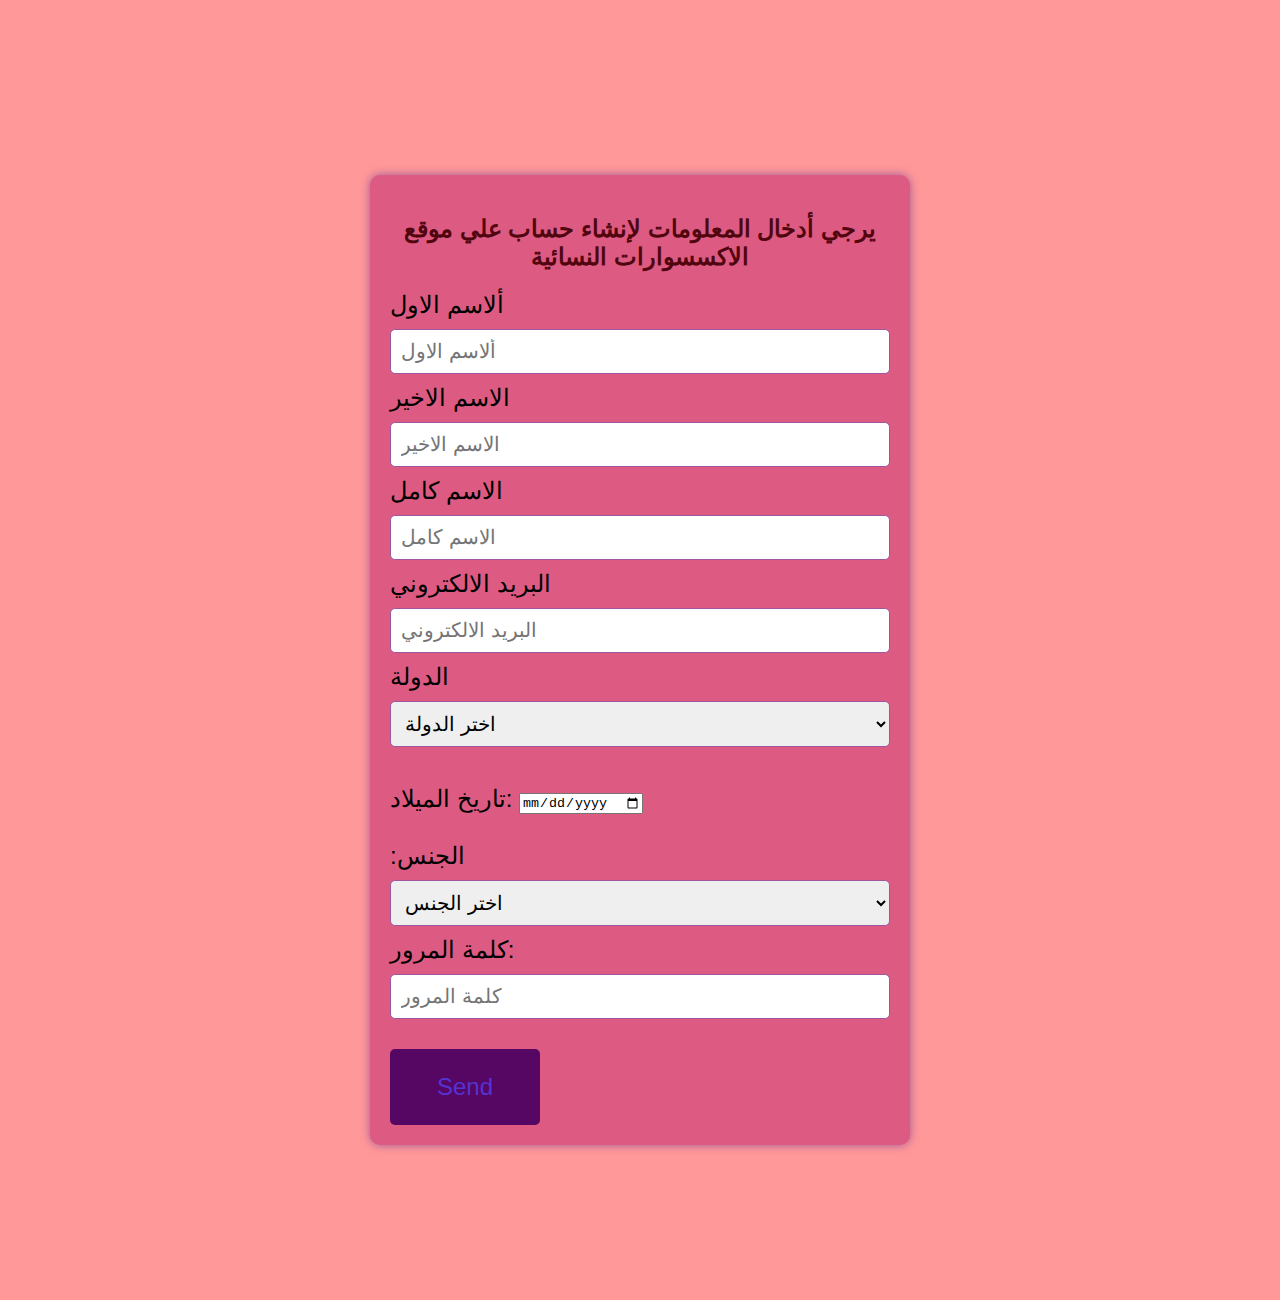
<file: index.html>
<!DOCTYPE html>
<html lang="en">
<head>
    <meta charset="UTF-8">
    <meta name="viewport" content="width=device-width, initial-scale=1.0">
    <title>Accessories</title>
    <style>
        body{
            font-family:Arial,sans-serif ;
            display:flex;
            justify-content: center;
            align-items: center;
            height: 100vh;
            margin: 0;
             background-color:  #FF9898;
            padding: 200px;
        }
        form{
            font-size: 24px;
            background-color:#DD5B82 ;
            padding: 20px;
            border-radius:10px;
            box-shadow:0 0 10px #9E579D;
            max-width: 500px;
            width:100%;
            margin-top: 20px;
            
        }
        h2{
            text-align: center;
            color: #51050F;
            font-size:24px;
            margin-bottom: 20px;
        }
        input[type="text"],input[type="password"],input[type="email"],input[type="data"],select{
            width: 100%;
            padding: 10px;
            margin:10px 0 ;
            box-sizing: border-box;
            border:1px solid #9E579D;
            border-radius: 5px;
            font-size: 20px;
        }
        input[type="submit"]{
            background-color: #560764;
            color:#5432D3;
            padding: 24px;
            border: none;
            border-radius: 5px;
            font-size:24px ;
            margin-top: 20px;
            width: 150px;
            cursor: pointer;
            transition: background-color0.3s,transform 0.3s;

        }
        
        input[type="submit"]:hover{
            background-color: #7B6CF6;
        
        }
        input[type="submit"]:active{
            transform: scale(0.98);
        }
        input[type="submit"]:focus{
            outline: none;
        }
    </style>
</head>
<body>
      <form id="l1">
        <h2>يرجي أدخال المعلومات لإنشاء حساب علي موقع الاكسسوارات النسائية </h2>
        <label for="first name">ألاسم الاول</label>
        <input type="text" id="first name" name="first name" placeholder="ألاسم الاول" required>
        <label for="last name">الاسم الاخير</label>
        <input type="text" id="last name"name="last name" placeholder="الاسم الاخير"required>
        <label for="full name">الاسم كامل</label>
        <input type="text" id="full name"name="full name"placeholder="الاسم كامل"required>
        <label for="email">البريد الالكتروني</label>
        <input type="email"id="email"name="email"placeholder="البريد الالكتروني"required>
        <label for="country">الدولة</label>
        <select id="country"name="country"required>
            <option value="">اختر الدولة</option>
            <option value="egypt">مصر</option>
            <option value="saudi arabic">السعوديه</option>
            <option value="syria">سوريا</option>
            <option value="palestine">فلسطين</option>
            <option value="morocco">المغرب</option>
        </select>
        <br><br>
        <label for="birthdate">تاريخ الميلاد:</label>
        <input type="date" id="birthdate" name="birthdate" required>
        <br><br>
        <label for="gender">الجنس:</label>
        <select id="gender" name="gender" required>
            <option value="">اختر الجنس</option>
            <option value="male">ذكر</option>
            <option value="female">أنثى</option>
        </select>
        
        <label for="password">كلمة المرور:</label>
        <input type="password" id="password" name="password" placeholder="كلمة المرور" required>
        
        <input type="submit" value="Send">
    </form>

    <script>
        
        document.getElementById('l1').addEventListener('submit', function(event) {
            event.preventDefault(); 
            const firstName = document.getElementById('first name').value;
            const lastName = document.getElementById('last name').value;
            const fullName = document.getElementById('full name').value;
            const email = document.getElementById('email').value;
            const country = document.getElementById('country').value;
            const birthdate = document.getElementById('birthdate').value;
            const gender = document.getElementById('gender').value;
            const password = document.getElementById('password').value;

            
            if (firstName && lastName && fullName && email && country &&  birthdate && gender && password) {
                
                window.location.href = 'typs.html'; 
            } else {
                alert('الرجاء إدخال جميع البيانات بشكل صحيح.');
            }
        });
    </script>
</body>
</html>
</file>
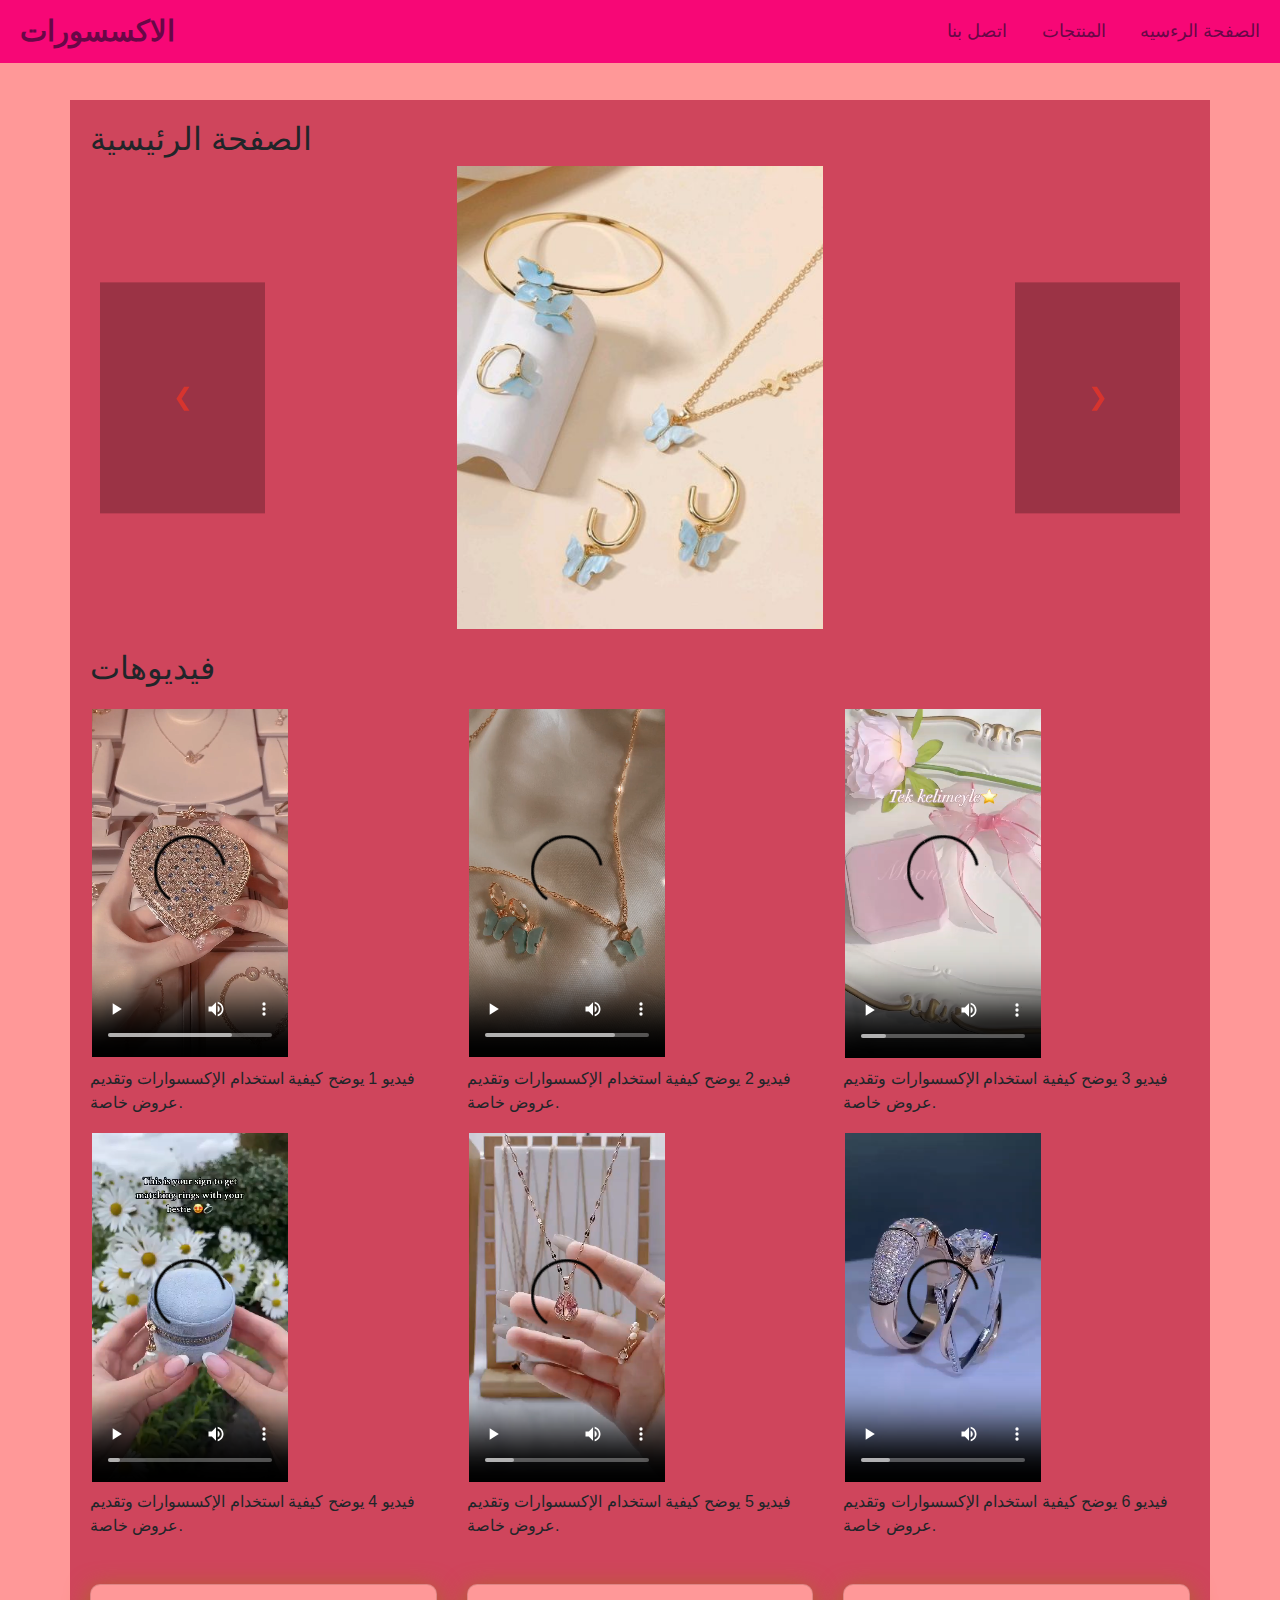
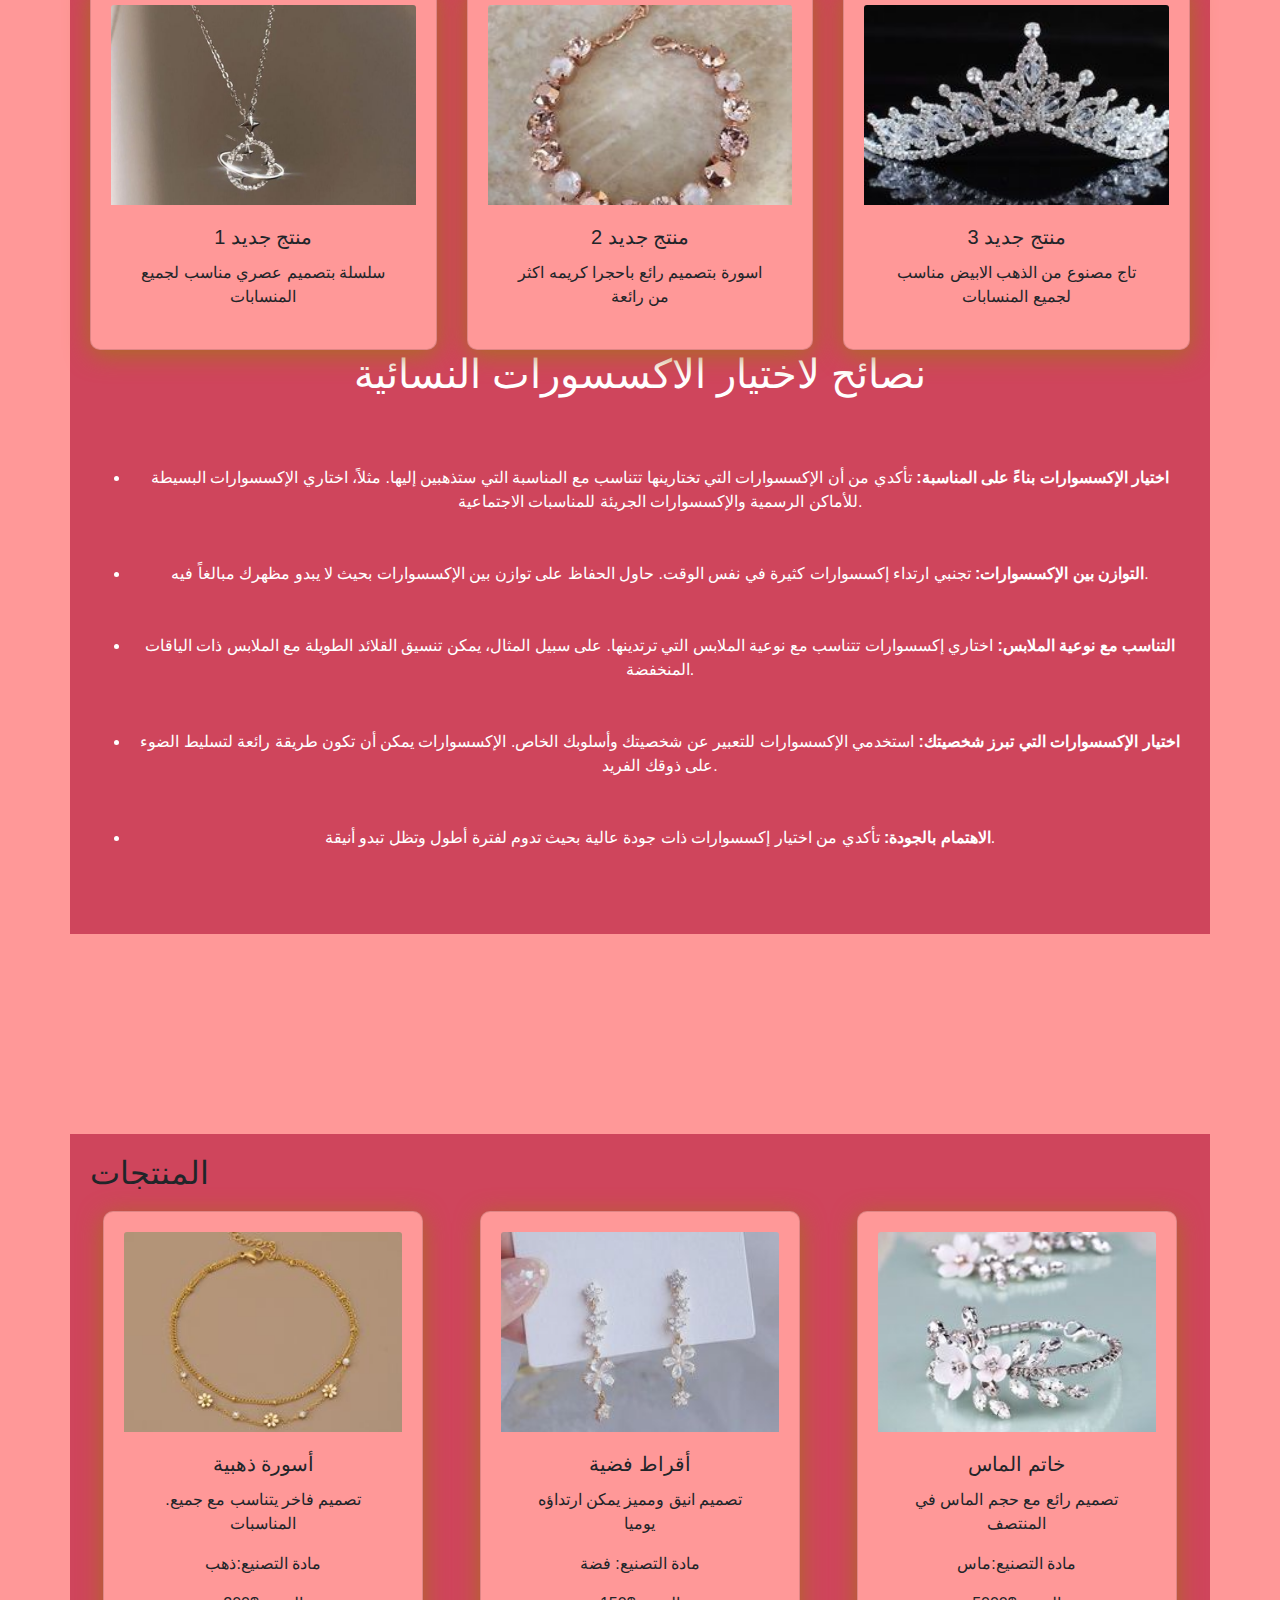
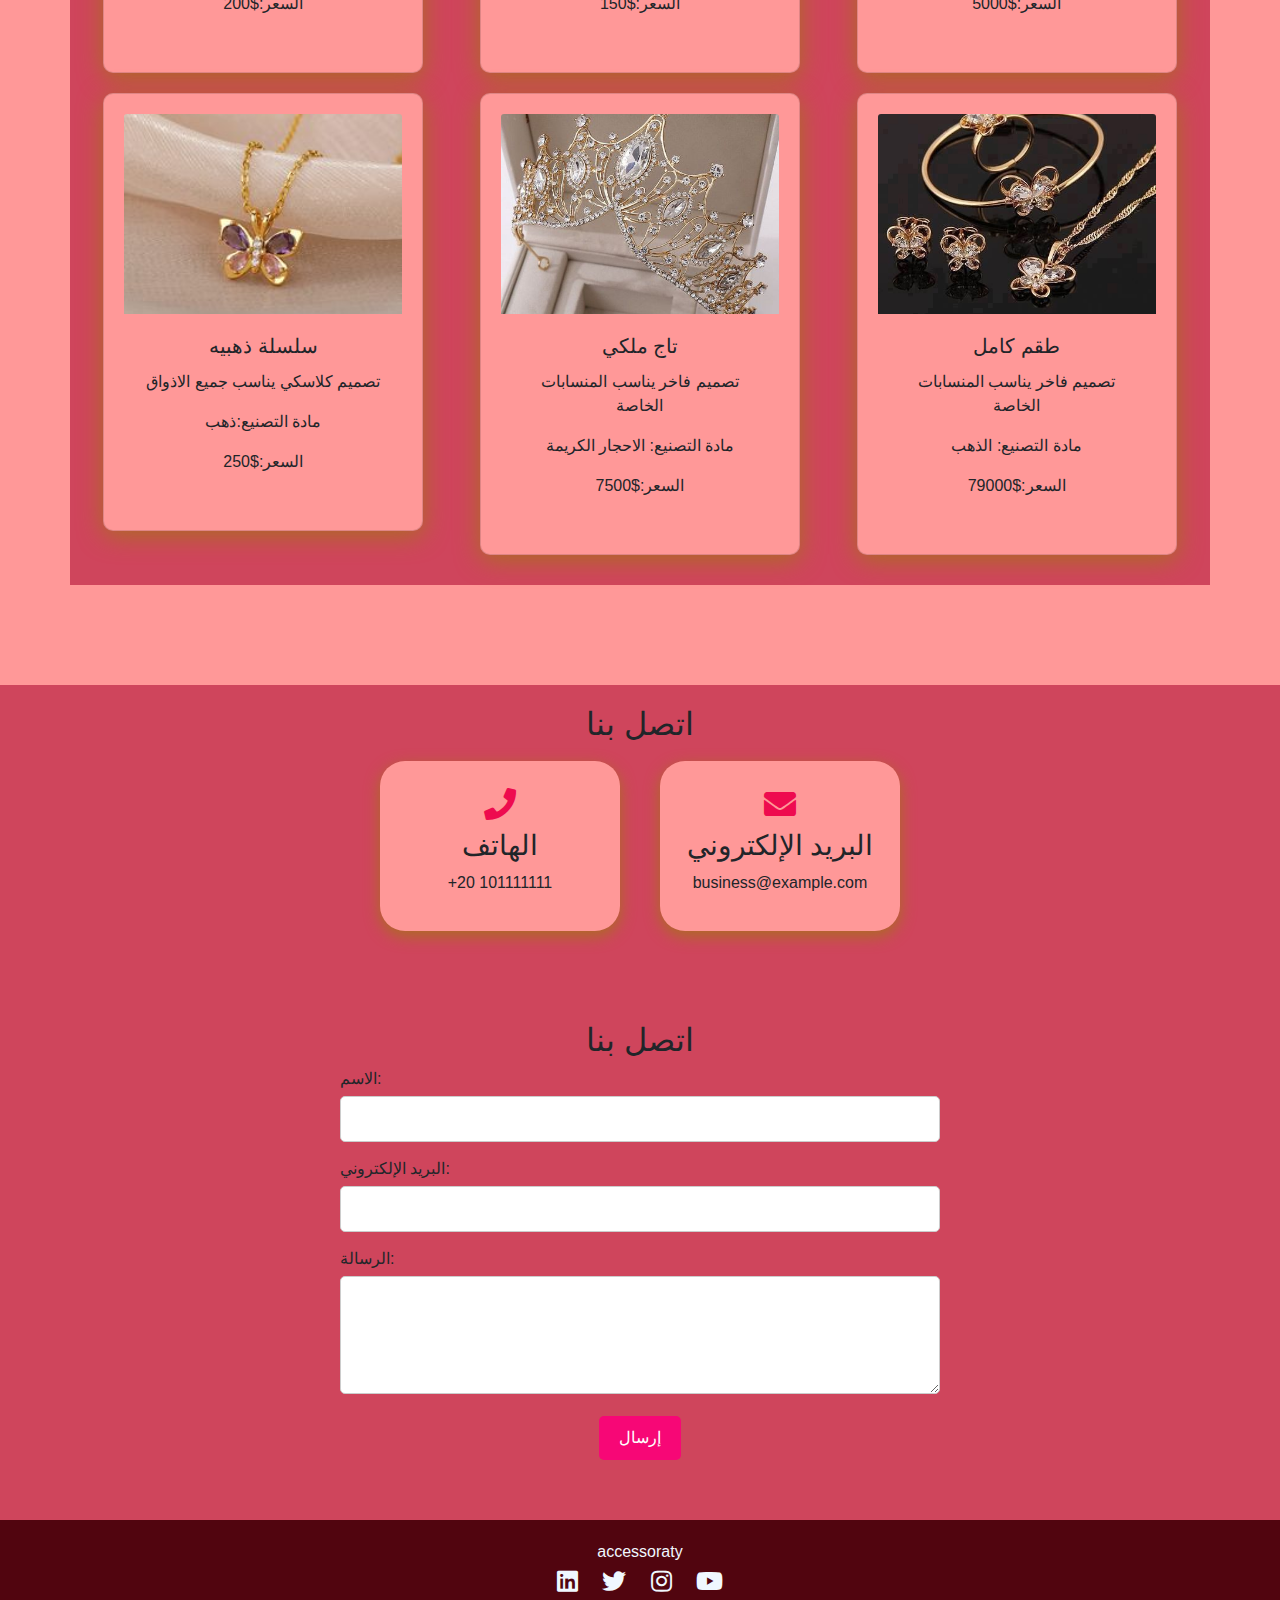
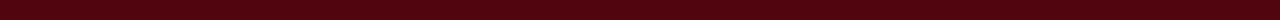
<file: typs.html>
<!DOCTYPE html>
<html lang="ar">
<head>
    <meta charset="UTF-8">
    <meta name="viewport" content="width=device-width, initial-scale=1.0">
    <title>موقع إكسسوارات</title>
    <link href="https://stackpath.bootstrapcdn.com/bootstrap/4.5.2/css/bootstrap.min.css" rel="stylesheet">
    <link href="https://cdnjs.cloudflare.com/ajax/libs/font-awesome/5.15.4/css/all.min.css" rel="stylesheet">
    <link href="style.css" rel="stylesheet">
</head>
<body>
    <header>
    <a href="#"class="logo">الاكسسورات</a>
    <nav class="navigation">
        <a href="#home">الصفحة الرءسيه</a>
        <a href="#products">المنتجات</a>
        <a href="#contact">اتصل بنا</a>
    </nav>
    </header>

    <section id="home">
        <div class="container">
            <h2>الصفحة الرئيسية</h2>
            
            <div class="carousel-container">
                <div class="carousel">
                    <div class="carousel-images">
                        <img src="image2.jpg" alt="Image 1">
                        <img src="image5.jpg" alt="Image 2">
                        <img src="image6.jpg" alt="Image 3">
                        <img src="image7.jpg" alt="Image 4">
                        <img src="image16.jpg" alt="Image 5">
                        <img src="image19.jpg" alt="Image 6">
                        <img src="image4.jpg" alt="Image 7">
                        <img src="image8.jpg" alt="Image 8">
                        <img src="image12.jpg" alt="Image 9">
                        <img src="image18.jpg" alt="Image 10">
                        <img src="image30.jpg" alt="Image 11">
                        <img src="image39.jpg" alt="Image 12">
                        <img src="image37.jpg" alt="Image 13">
                        <img src="image36.jpg" alt="Image 14">
                        <img src="image28.jpg" alt="Image 15">
                        <img src="image33.jpg" alt="Image 16">
                        <img src="image31.jpg" alt="Image 17">
                        <img src="image32.jpg" alt="Image 18">
                        <img src="image45.jpg" alt="Image 19">
                        <img src="image41.jpg" alt="Image 20">
                    </div>
                    <a href="#" class="carousel-control-prev">❮</a>
                    <a href="#" class="carousel-control-next">❯</a>
                </div>
            </div>

            <div class="video-section">
                <h2>فيديوهات</h2>
                <div class="row">
                    <div class="col-md-4">
                        <video src="./Beautiful(MP4).mp4" controls width="200" >
                            متصفحك لا يدعم عرض الفيديو.
                        </video>
                        <p>فيديو 1 يوضح كيفية استخدام الإكسسوارات وتقديم عروض خاصة.</p>
                    </div>
                    <div class="col-md-4">
                        <video src="./цᴇпᴏчᴋᴀ(MP4).mp4" controls width="200" >
                            متصفحك لا يدعم عرض الفيديو.
                        </video>
                        <p>فيديو 2 يوضح كيفية استخدام الإكسسوارات وتقديم عروض خاصة.</p>
                    </div>
                    
                    <div class="col-md-4">
                        <video src="./WhatsApp Video 2024-07-07 at 12.44.05 AM.mp4" controls width="200">
                            متصفحك لا يدعم عرض الفيديو.
                        </video>
                        <p>فيديو 3 يوضح كيفية استخدام الإكسسوارات وتقديم عروض خاصة.</p>
                    </div>
                    <div class="col-md-4">
                        <video src="./WhatsApp Video 2024-07-07 at 12.44.05 AM (2).mp4" controls width="200">
                            متصفحك لا يدعم عرض الفيديو.
                        </video>
                        <p>فيديو 4 يوضح كيفية استخدام الإكسسوارات وتقديم عروض خاصة.</p>
                    </div>
                    <div class="col-md-4">
                        <video src="./WhatsApp Video 2024-07-07 at 1.04.02 AM00.mp4" controls width="200">
                            متصفحك لا يدعم عرض الفيديو.
                        </video>
                        <p>فيديو 5 يوضح كيفية استخدام الإكسسوارات وتقديم عروض خاصة.</p>
                    </div>
                    <div class="col-md-4">
                        <video src="./vidio1.mp4" controls width="200">
                            متصفحك لا يدعم عرض الفيديو.
                    </video>
                        <p>فيديو 6 يوضح كيفية استخدام الإكسسوارات وتقديم عروض خاصة.</p>
                    </div>
                </div>
            </div>
            
            <div class="card-deck">
                <div class="card">
                    <img src="image13.jpg" class="card-img-top" alt="New Product 1">
                    <div class="card-body">
                        <h5 class="card-title">منتج جديد 1</h5>
                        <p class="card-text">سلسلة بتصميم عصري مناسب  لجميع المنسابات</p>
                    </div>
                </div>
                <div class="card">
                    <img src="image15.jpg" class="card-img-top" alt="New Product 2">
                    <div class="card-body">
                        <h5 class="card-title">منتج جديد 2</h5>
                        <p class="card-text">اسورة بتصميم رائع  باحجرا كريمه اكثر من رائعة</p>
                    </div>
                </div>
                <div class="card">
                    <img src="image25.jpg" class="card-img-top" alt="New Product 3">
                    <div class="card-body">
                        <h5 class="card-title">منتج جديد 3</h5>
                        <p class="card-text">تاج مصنوع من الذهب الابيض مناسب لجميع المنسابات</p>
                    </div>
                </div>
            </div>
            <div class="advaic">
                <h1>نصائح لاختيار الاكسسورات النسائية</h1>
                <br><br>
                <ul>
                    <li>
                        <strong>اختيار الإكسسوارات بناءً على المناسبة:</strong>
                        تأكدي من أن الإكسسوارات التي تختارينها تتناسب مع المناسبة التي ستذهبين إليها. مثلاً، اختاري الإكسسوارات البسيطة للأماكن الرسمية والإكسسوارات الجريئة للمناسبات الاجتماعية.
                    </li>
                    <br><br>
                    <li>
                        <strong>التوازن بين الإكسسوارات:</strong>
                        تجنبي ارتداء إكسسوارات كثيرة في نفس الوقت. حاول الحفاظ على توازن بين الإكسسوارات بحيث لا يبدو مظهرك مبالغاً فيه.
                    </li>
                    <br><br>
                    <li>
                        <strong>التناسب مع نوعية الملابس:</strong>
                        اختاري إكسسوارات تتناسب مع نوعية الملابس التي ترتدينها. على سبيل المثال، يمكن تنسيق القلائد الطويلة مع الملابس ذات الياقات المنخفضة.
                    </li>
                    <br><br>
                    <li>
                        <strong>اختيار الإكسسوارات التي تبرز شخصيتك:</strong>
                        استخدمي الإكسسوارات للتعبير عن شخصيتك وأسلوبك الخاص. الإكسسوارات يمكن أن تكون طريقة رائعة لتسليط الضوء على ذوقك الفريد.
                    </li>
                    <br><br>
                    <li>
                        <strong>الاهتمام بالجودة:</strong>
                        تأكدي من اختيار إكسسوارات ذات جودة عالية بحيث تدوم لفترة أطول وتظل تبدو أنيقة.
                    </li>
                    <br><br>
                </ul>
            </div>
        </div>
    </section>
    <section id="products">
        <div class="container">
            <h2>المنتجات</h2>
            <div class="row">
                <div class="col-md-4">
                    <div class="card">
                        <img src="image9.jpg" class="card-img-top" alt="Necklace">
                        <div class="card-body">
                            <h5 class="card-title">أسورة ذهبية</h5>
                            <p class="card-text">.تصميم فاخر يتناسب مع جميع المناسبات </p>
                            <p>مادة التصنيع:ذهب</p>
                            <p>السعر:$200</p>
                        </div>
                    </div>
                </div>
                <div class="col-md-4">
                    <div class="card">
                        <img src="image48.jpg" class="card-img-top" alt="Earrings">
                        <div class="card-body">
                            <h5 class="card-title"> أقراط فضية</h5>
                            <p class="card-text">تصميم انيق ومميز يمكن ارتداؤه يوميا</p>
                            <p>مادة التصنيع: فضة</p>
                            <p>السعر:$150</p>
                        </div>
                    </div>
                </div>
                <div class="col-md-4">
                    <div class="card">
                        <img src="image43.jpg" class="card-img-top" alt="Bracelet">
                        <div class="card-body">
                            <h5 class="card-title">خاتم الماس</h5>
                            <p class="card-text">تصميم رائع مع حجم الماس في المنتصف</p>
                            <p>مادة التصنيع:ماس</p>
                            <p>السعر:$5000</p>
                        </div>
                    </div>
                </div>
                <div class="col-md-4">
                    <div class="card">
                        <img src="image31.jpg" class="card-img-top" alt="Necklace">
                        <div class="card-body">
                            <h5 class="card-title">سلسلة ذهبيه</h5>
                            <p class="card-text">تصميم كلاسكي يناسب جميع الاذواق </p>
                            <p>مادة التصنيع:ذهب</p>
                            <p>السعر:$250</p>
                        </div>
                    </div>
                </div>
                <div class="col-md-4">
                    <div class="card">
                        <img src="image17.jpg" class="card-img-top" alt="Necklace">
                        <div class="card-body">
                            <h5 class="card-title">تاج ملكي</h5>
                            <p class="card-text">تصميم فاخر  يناسب المنسابات الخاصة</p>
                            <p>مادة التصنيع: الاحجار الكريمة</p>
                            <p>السعر:$7500</p>
                        </div>
                    </div>
                </div>
                <div class="col-md-4">
                    <div class="card">
                        <img src="image16.jpg" class="card-img-top" alt="Necklace">
                        <div class="card-body">
                            <h5 class="card-title">طقم كامل</h5>
                            <p class="card-text">تصميم فاخر  يناسب المنسابات الخاصة</p>
                             <p>مادة التصنيع: الذهب </p>
                            <p>السعر:$79000</p>
                        </div>
                    </div>
                    </div>
                </section>
                    <script>
                        const prev = document.querySelector('.carousel-control-prev');
                        const next = document.querySelector('.carousel-control-next');
                        const images = document.querySelectorAll('.carousel-images img');
                        let currentIndex = 0;
                    
                        function showImage(index) {
                            images.forEach((img, i) => {
                                img.style.display = i === index ? 'block' : 'none';
                            });
                        }
                    
                        prev.addEventListener('click', () => {
                            currentIndex = (currentIndex > 0) ? currentIndex - 1 : images.length - 1;
                            showImage(currentIndex);
                        });
                    
                        next.addEventListener('click', () => {
                            currentIndex = (currentIndex < images.length - 1) ? currentIndex + 1 : 0;
                            showImage(currentIndex);
                        });
                    
                        
                        showImage(currentIndex);
                    </script>
                    
                    <section id="contact">
                        <h2 class="title">اتصل بنا</h2>
                        <div class="contentn">
                            <div class="contact-card">
                                <div class="icon">
                                    <i class="fas fa-phone"></i>
                                </div>
                                <div class="info">
                                    <h3>الهاتف</h3>
                                    <p>+20 101111111</p>
                                </div>
                            </div>
                            <div class="contact-card">
                                <div class="icon">
                                    <i class="fas fa-envelope"></i>
                                </div>
                                <div class="info">
                                    <h3>البريد الإلكتروني</h3>
                                    <p>business@example.com</p>
                                </div>
                            </div>
                        </div>
                        
                    </section>
                    <section id="form-section">
                        <div class="container">
                            <h2>اتصل بنا</h2>
                            <form action="#" method="post">
                                <div class="form-group">
                                    <label for="name">الاسم:</label>
                                    <input type="text" id="name" name="name" required>
                                </div>
                                <div class="form-group">
                                    <label for="email">البريد الإلكتروني:</label>
                                    <input type="email" id="email" name="email" required>
                                </div>
                                <div class="form-group">
                                    <label for="message">الرسالة:</label>
                                    <textarea id="message" name="message" rows="4" required></textarea>
                                </div>
                                <button type="submit">إرسال</button>
                            </form>
                        </div>
            
                    </section>

    <footer class="footer">
        <p class="l1">accessoraty</p>
        <div class="links">
            <a href="#"><i class="fab fa-linkedin"></i></a>
            <a href="#"><i class="fab fa-twitter"></i></a>
            <a href="#"><i class="fab fa-instagram"></i></a>
            <a href="#"><i class="fab fa-youtube"></i></a>
        </div>
    </footer>
</body>
</html>
</file>
<file: style.css>
body {
    font-family: 'Franklin Gothic Medium', 'Arial Narrow', Arial, sans-serif;
    margin: 0;
    padding: 0;
    box-sizing: border-box;
    scroll-behavior: smooth;
    background-color: #FF9898;
}


header {
    background-color: #F70776;
    width: 100%;
    position: fixed;
    z-index: 999;
    display: flex;
    justify-content: space-between;
    align-items: center;
    padding: 10px 20px;
}

.logo {
    text-decoration: none;
    color: #680747;
    text-transform: uppercase;
    font-weight: 700;
    font-size: 1.8em;
}

.navigation a {
    color: #680747;
    text-decoration: none;
    font-size: 1.1em;
    font-weight: 500;
    padding-left: 30px;
}

.navigation a:hover {
    color: #141010;
}


section {
    padding: 100px 20px;
}


.container {
    margin: 0 auto;
    padding: 20px;
    background-color: #CF455C;
}


.carousel-container {
    position: relative;
    overflow: hidden;
    width: 100%;
}

.carousel {
    display: flex;
    transition: transform 0.3s ease-in-out;
}

.carousel-images {
    display: flex;
    width: 300%;
    justify-content: center;
}

.carousel-images img {
    width: 33.33%;
    height: auto;
}

.carousel-control-prev, .carousel-control-next {
    position: absolute;
    top: 50%;
    transform: translateY(-50%);
    background-color: rgba(0,0,0,0.5);
    color: #E02401;
    padding: 10px;
    cursor: pointer;
    text-align: center;
    z-index: 1000;
    font-size: 24px;
}

.carousel-control-prev {
    left: 10px;
}

.carousel-control-next {
    right: 10px;
}


.video-section {
    margin-top: 20px;
}

.video-section h2 {
    margin-bottom: 20px;
}

.video-section video {
    max-width: 100%;
    border: 2px solid #CF455C; 
}


.card-deck {
    margin-top: 20px;
}

.card {
    background-color: #FF9898;
    width: 20em;
    box-shadow: 0 5px 25px #AB6D23;
    border-radius: 10px;
    padding: 20px;
    margin: 10px auto;
    text-align: center;
}

.card-img-top {
    height: 200px;
    object-fit: cover;
}

.card:hover {
    transform: scale(1.05);
}


.advaic {
    color: white;
    text-align: center;
}

.advaic h1 {
    margin-bottom: 20px;
}
#contact {
    background-color: #CF455C;
    padding: 20px;
    text-align: center;
}

.contentn {
    display: flex;
    justify-content: center;
    gap: 20px;
    flex-wrap: wrap; 
}

.contact-card {
    background-color: #FF9898;
    width: 15em;
    box-shadow: 0 5px 15px #AB6D23;
    padding: 20px;
    margin: 10px;
    text-align: center;
    border-radius: 25px;
}

.icon {
    color: #ee0b4f;
    font-size: 2em;
}
#form-section {
    background-color: #CF455C;
    padding: 40px 20px;
    text-align: center;
}

form {
    max-width: 600px;
    margin: 0 auto;
}

.form-group {
    margin-bottom: 15px;
    text-align: left;
}

label {
    display: block;
    margin-bottom: 5px;
}

input, textarea {
    width: 100%;
    padding: 10px;
    border: 1px solid #ccc;
    border-radius: 5px;
}

button {
    background-color: #F70776;
    color: white;
    padding: 10px 20px;
    border: none;
    border-radius: 5px;
    cursor: pointer;
}

button:hover {
    background-color: #E02401;
}

footer {
    background-color: #51050F;
    color: aliceblue;
    text-align: center;
    padding: 20px;
    position: relative;
    width: 100%;
    bottom: 0;
}

.footer .l1 {
    margin: 0;
}

.links a {
    color: aliceblue;
    margin: 0 10px;
    text-decoration: none;
    font-size: 1.5em;
}

.links a:hover {
    color: #E02401;
}
@media (max-width: 992px) {
    .navigation a {
        padding-left: 20px;
    }

    .card {
        width: 45%;
    }
}


@media (max-width: 768px) {
    .navigation {
        display: none;
    }

    .carousel-images img {
        width: 100%;
    }

    .card-deck {
        display: flex;
        flex-direction: column;
        align-items: center;
    }

    .card {
        width: 90%;
    }
}
</file>
